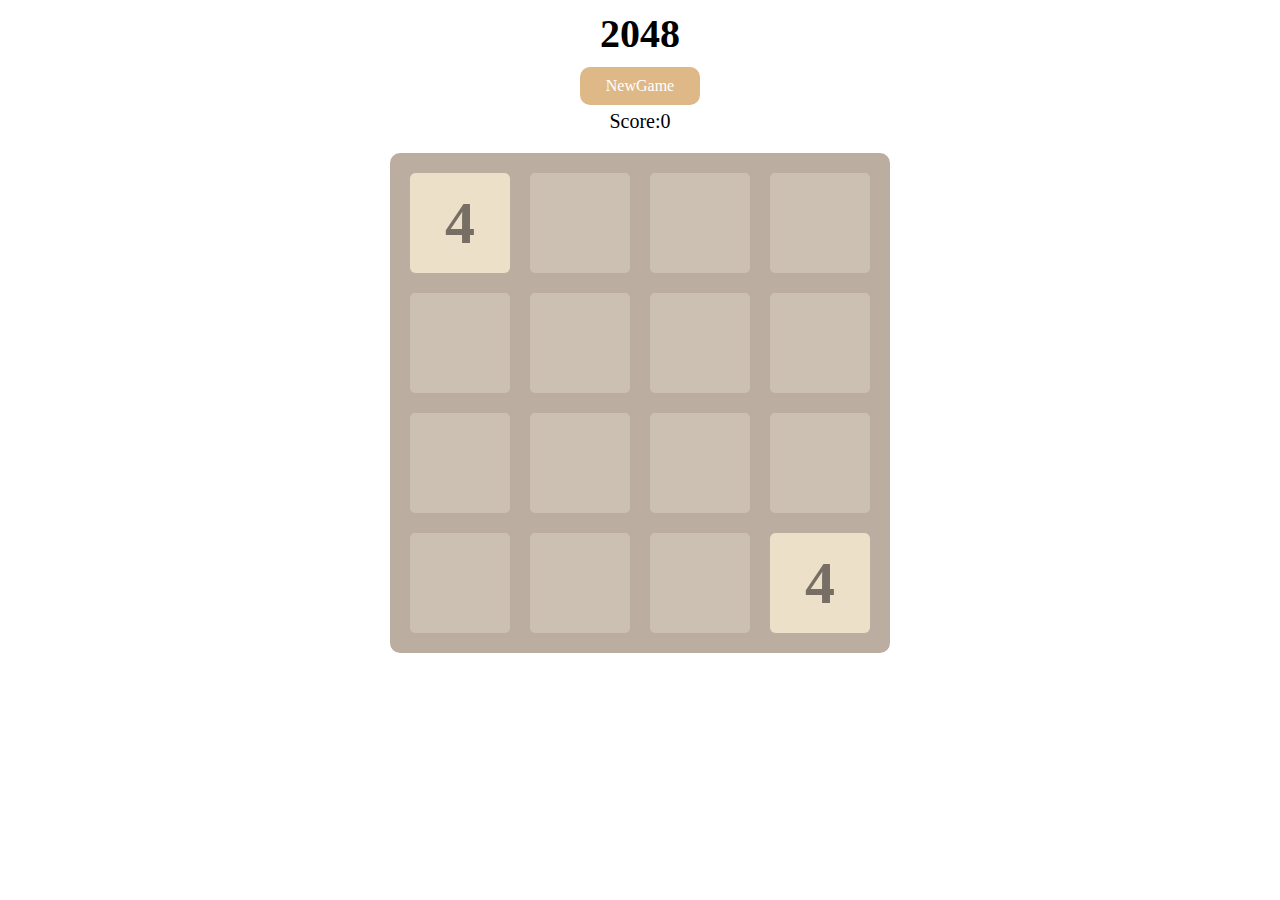
<file: 2048/index.html>
<!DOCTYPE html>
<html>
	<head>
		<meta charset="utf-8" />
		<!--<meta name="viewport" content="width=device-width,height=device-height,initial-scale=1,maximum-scale=1, minimum-scale=1,user-scalable=no,">-->
		<title>2048</title>
		<link rel="stylesheet" href="css/2048.css" />
		<script type="text/javascript" src="js/jquery-2.1.0.js" ></script>
		<script type="text/javascript" src="js/support.js" ></script>
		<script type="text/javascript" src="js/showanimation.js" ></script>
		<script type="text/javascript" src="js/main.js" ></script>
		
	</head>
	<body>
		
		<!--头部-->
		<header>
			<h1>2048</h1>
			<a href="javascript:newgame();" id="newgamebutton">NewGame</a>
			<p>Score:<span id="score">0</span></p>
		</header>
		
		<!--棋盘4*4-->
		<div id="grid-container">
			<div id="grid-cell-0-0" class="grid-cell"></div>
			<div id="grid-cell-0-1" class="grid-cell"></div>
			<div id="grid-cell-0-2" class="grid-cell"></div>
			<div id="grid-cell-0-3" class="grid-cell"></div>
			
			<div id="grid-cell-1-0" class="grid-cell"></div>
			<div id="grid-cell-1-1" class="grid-cell"></div>
			<div id="grid-cell-1-2" class="grid-cell"></div>
			<div id="grid-cell-1-3" class="grid-cell"></div>
			
			<div id="grid-cell-2-0" class="grid-cell"></div>
			<div id="grid-cell-2-1" class="grid-cell"></div>
			<div id="grid-cell-2-2" class="grid-cell"></div>
			<div id="grid-cell-2-3" class="grid-cell"></div>
			
			<div id="grid-cell-3-0" class="grid-cell"></div>
			<div id="grid-cell-3-1" class="grid-cell"></div>
			<div id="grid-cell-3-2" class="grid-cell"></div>
			<div id="grid-cell-3-3" class="grid-cell"></div>
		</div>
		
	
	</body>
</html>
</file>
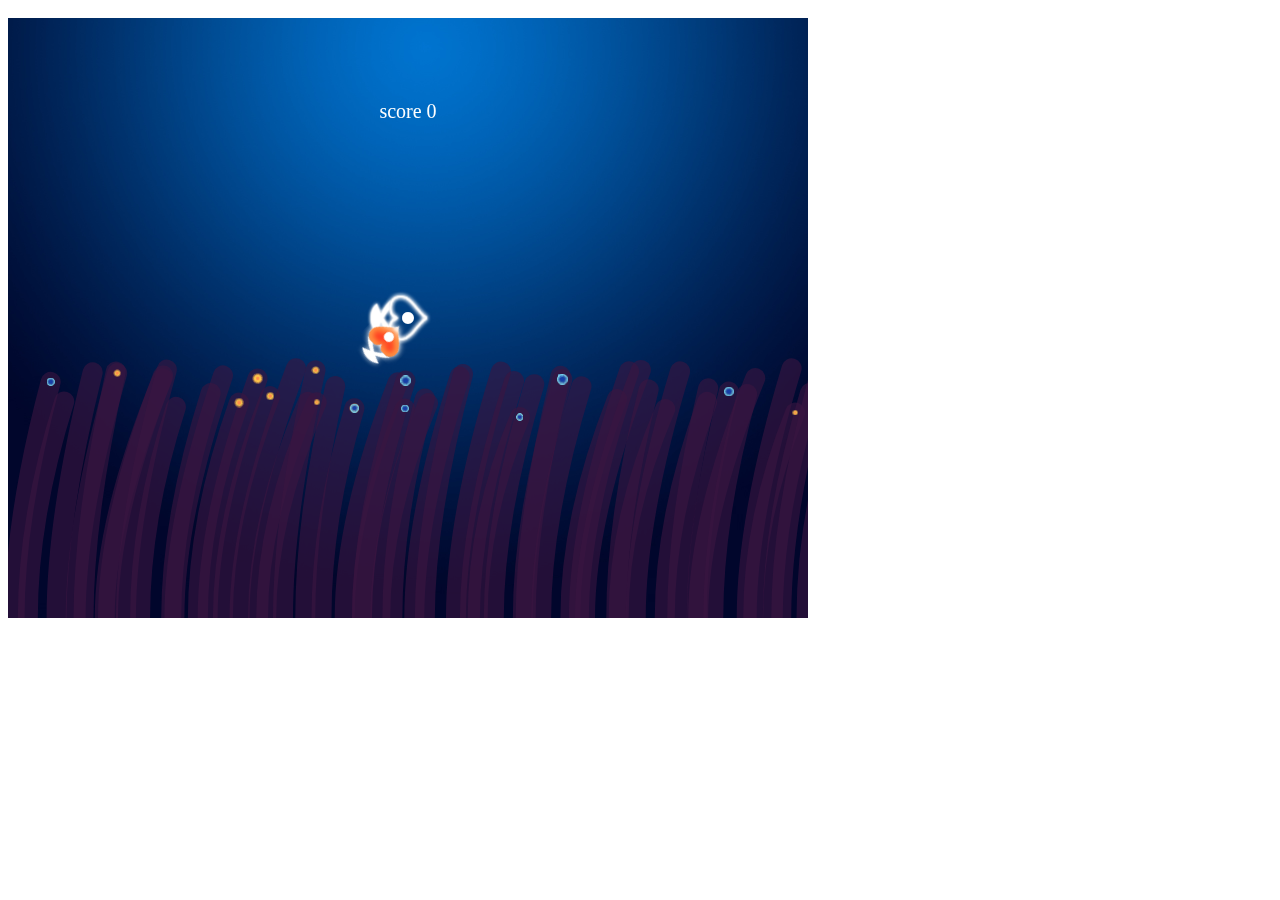
<file: 爱心小鱼/tinyHeart.html>
<!DOCTYPE html>
<html>
	<head>
		<meta charset="UTF-8">
		<title>tinyHeart</title>
		<style type="text/css">
			body{
				padding-top: 10px;
			}
			.all_bg{
				width: 800px;
				height: 600px;
				margin: 0px auto;
			}
			#allcanvas{
				position: relative;
				width: 800px;
				height: 600px;
				margin: 0px;
			}
			/*canvas1在前面,canvas2在后面：背景与海葵*/
			#canvas1{
				position: absolute;
				bottom: 0;
				left: 0;
				z-index: 1;/*z-index 属性设置元素的堆叠顺序。拥有更高堆叠顺序的元素总是会处于堆叠顺序较低的元素的前面。
                                                        注释：元素可拥有负的 z-index 属性值。
                                                        注释：Z-index 仅能在定位元素上奏效（例如 position:absolute;）！*/
			}
			#canvas2{
				position: absolute;
				bottom: 0;
				left: 0;
				z-index: 0;
			}
		</style>
	</head>
	<body>
		<di class="all_bg">
			<div id="allcanvas">
				<canvas id="canvas1" width="800" height="600"></canvas>
				<canvas id="canvas2" width="800" height="600"></canvas>
			</div>
		</div>
		
		
		
		<script type="text/javascript" src="js/main.js"></script>
		<script type="text/javascript" src="js/commonFunctions.js"></script>
		<script type="text/javascript" src="js/background.js"></script>
		<script type="text/javascript" src="js/ane.js"></script>
		<script type="text/javascript" src="js/fruit.js"></script>
		<script type="text/javascript" src="js/mom.js"></script>
		<script type="text/javascript" src="js/baby.js"></script>
		<script type="text/javascript" src="js/collision.js"></script>
		<script type="text/javascript" src="js/data.js"></script>
		<script type="text/javascript" src="js/wave.js"></script>
		<script type="text/javascript" src="js/halo.js"></script>
		
	</body>
</html>
</file>
<file: 2048/css/2048.css>
header{
	display: block;
	margin: 0 auto;/*居中*/
	width: 100%;
	text-align: center;
}

header h1{
	font-size: 40px;
	font-weight: bold;
	margin: 10px auto;
}

header a{
	text-decoration: none;
    color: white;
}

header #newgamebutton{
	display: block;
	margin:0px auto;
	width: 100px;
	padding: 10px 10px;
	background-color:burlywood;
	border-radius: 10px;
}


header #newgamebutton:hover{
	background-color: aqua;
}

header p{
	margin:5px auto;
	font-size: 20px;
}

#grid-container{
	width: 460px;
	height: 460px;
	padding: 20px;
	margin: 20px auto;
	border-radius: 10px;
	background-color: #bbada0;
	position: relative;
}

.grid-cell{
	width: 100px;
	height: 100px;
	border-radius: 5px;
	background-color: #ccc0b3;
	position: absolute;
	top: 20;
}

.number-cell{
	font-size: 60px;
	border-radius: 6px;
	font-weight: bold;
	text-align: center;
	
	 line-height:100px;
	 position: absolute;
}
</file>
